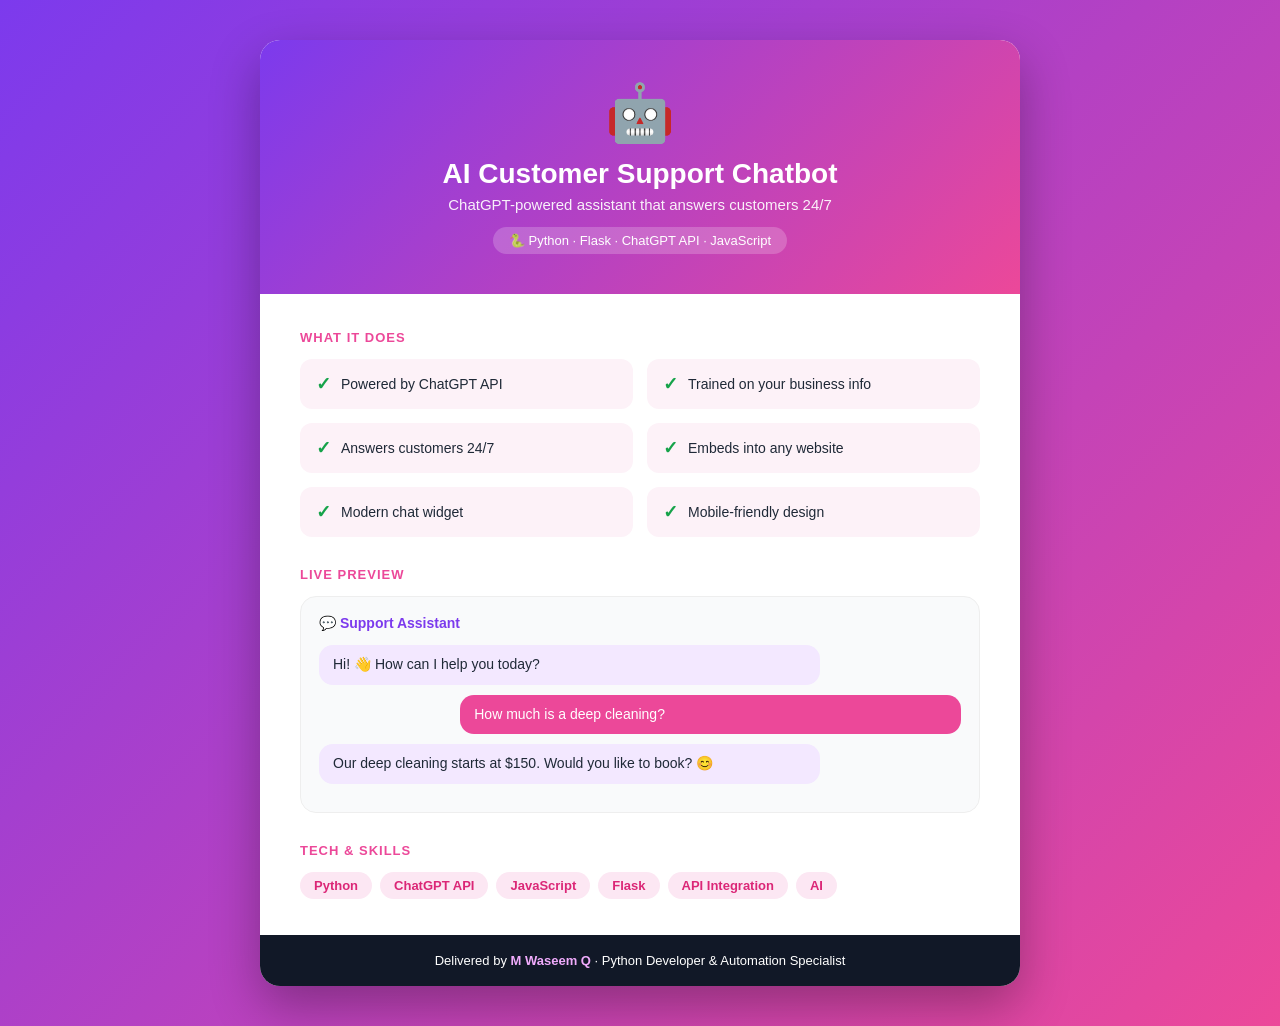
<file: portfolio_image.html>
<!DOCTYPE html>
<html lang="en">
<head>
<meta charset="UTF-8">
<meta name="viewport" content="width=device-width, initial-scale=1.0">
<title>AI Customer Support Chatbot</title>
<style>
  * { margin: 0; padding: 0; box-sizing: border-box; font-family: 'Segoe UI', Arial, sans-serif; }
  body {
    background: linear-gradient(135deg, #7C3AED 0%, #EC4899 100%);
    min-height: 100vh;
    display: flex;
    align-items: center;
    justify-content: center;
    padding: 40px 20px;
  }
  .card {
    background: #ffffff;
    border-radius: 20px;
    max-width: 760px;
    width: 100%;
    box-shadow: 0 20px 50px rgba(0,0,0,0.3);
    overflow: hidden;
  }
  .header {
    background: linear-gradient(135deg, #7C3AED, #EC4899);
    color: #fff;
    padding: 40px;
    text-align: center;
  }
  .header .icon { font-size: 56px; }
  .header h1 { font-size: 28px; margin: 12px 0 6px; }
  .header p { font-size: 15px; opacity: 0.92; }
  .badge {
    display: inline-block;
    background: rgba(255,255,255,0.2);
    padding: 6px 16px;
    border-radius: 20px;
    font-size: 13px;
    margin-top: 14px;
  }
  .body { padding: 36px 40px; }
  .section-title {
    font-size: 13px;
    text-transform: uppercase;
    letter-spacing: 1px;
    color: #EC4899;
    font-weight: 700;
    margin-bottom: 14px;
  }
  .features {
    display: grid;
    grid-template-columns: 1fr 1fr;
    gap: 14px;
    margin-bottom: 30px;
  }
  .feature {
    display: flex;
    align-items: center;
    gap: 10px;
    background: #FDF2F8;
    padding: 14px 16px;
    border-radius: 12px;
    font-size: 14px;
    color: #1f2937;
  }
  .feature .check { color: #16A34A; font-weight: bold; font-size: 18px; }

  /* Chat preview */
  .chat-preview {
    background: #F9FAFB;
    border: 1px solid #eee;
    border-radius: 16px;
    padding: 18px;
    margin-bottom: 30px;
  }
  .chat-bar {
    display: flex; align-items: center; gap: 8px;
    font-weight: 600; color: #7C3AED; margin-bottom: 14px; font-size: 14px;
  }
  .msg {
    padding: 10px 14px;
    border-radius: 14px;
    max-width: 78%;
    font-size: 14px;
    margin-bottom: 10px;
    line-height: 1.4;
  }
  .msg.bot { background: #F3E8FF; color: #1f2937; }
  .msg.user { background: #EC4899; color: white; margin-left: auto; }

  .tags { display: flex; flex-wrap: wrap; gap: 8px; }
  .tag {
    background: #FCE7F3;
    color: #DB2777;
    padding: 6px 14px;
    border-radius: 16px;
    font-size: 13px;
    font-weight: 600;
  }
  .footer {
    background: #111827;
    color: #fff;
    text-align: center;
    padding: 18px;
    font-size: 13px;
  }
  .footer span { color: #F0ABFC; font-weight: 600; }
</style>
</head>
<body>
  <div class="card">
    <div class="header">
      <div class="icon">🤖</div>
      <h1>AI Customer Support Chatbot</h1>
      <p>ChatGPT-powered assistant that answers customers 24/7</p>
      <div class="badge">🐍 Python · Flask · ChatGPT API · JavaScript</div>
    </div>

    <div class="body">
      <div class="section-title">What It Does</div>
      <div class="features">
        <div class="feature"><span class="check">✓</span> Powered by ChatGPT API</div>
        <div class="feature"><span class="check">✓</span> Trained on your business info</div>
        <div class="feature"><span class="check">✓</span> Answers customers 24/7</div>
        <div class="feature"><span class="check">✓</span> Embeds into any website</div>
        <div class="feature"><span class="check">✓</span> Modern chat widget</div>
        <div class="feature"><span class="check">✓</span> Mobile-friendly design</div>
      </div>

      <div class="section-title">Live Preview</div>
      <div class="chat-preview">
        <div class="chat-bar">💬 Support Assistant</div>
        <div class="msg bot">Hi! 👋 How can I help you today?</div>
        <div class="msg user">How much is a deep cleaning?</div>
        <div class="msg bot">Our deep cleaning starts at $150. Would you like to book? 😊</div>
      </div>

      <div class="section-title">Tech &amp; Skills</div>
      <div class="tags">
        <span class="tag">Python</span>
        <span class="tag">ChatGPT API</span>
        <span class="tag">JavaScript</span>
        <span class="tag">Flask</span>
        <span class="tag">API Integration</span>
        <span class="tag">AI</span>
      </div>
    </div>

    <div class="footer">
      Delivered by <span>M Waseem Q</span> · Python Developer &amp; Automation Specialist
    </div>
  </div>
</body>
</html>
</file>
